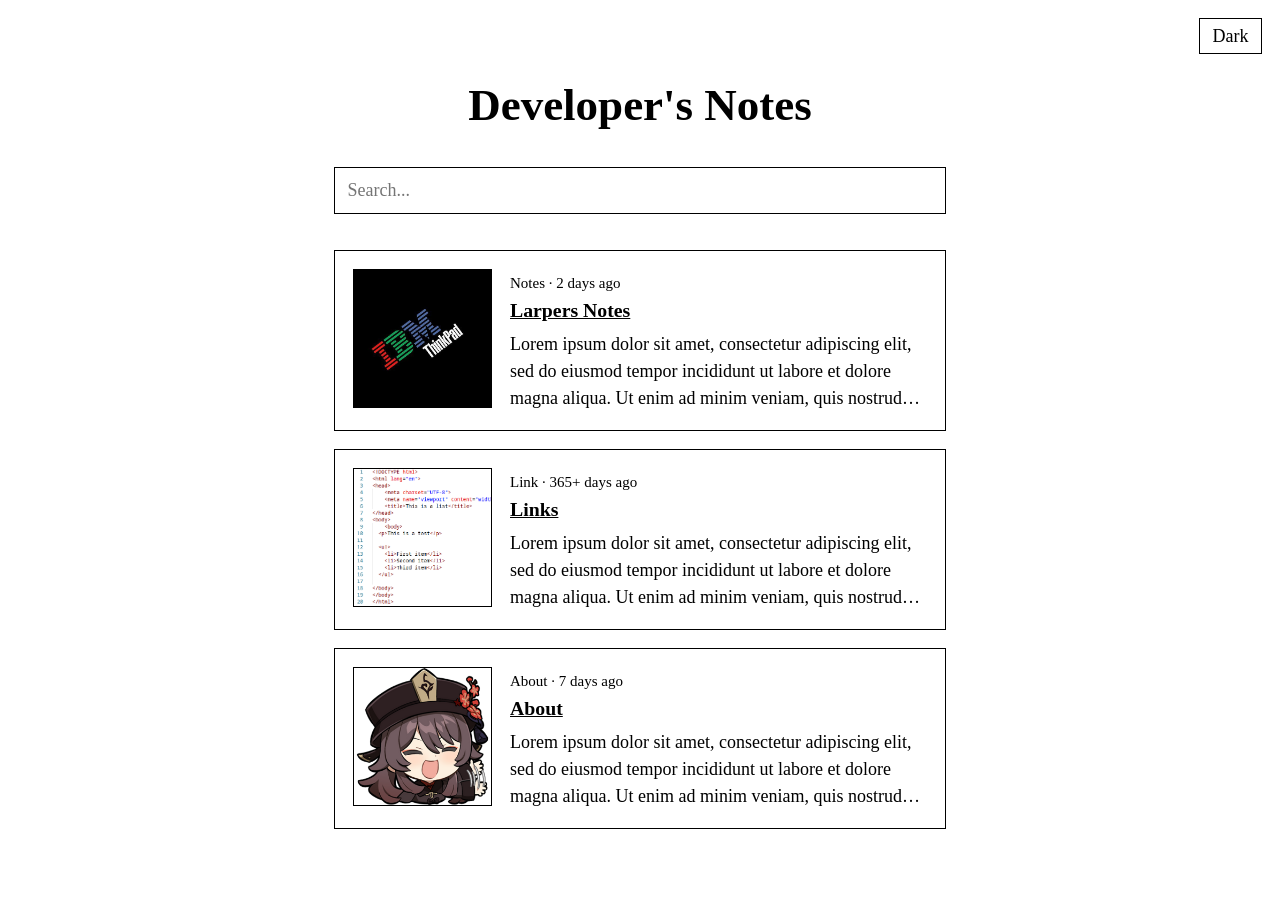
<file: index.html>
<!doctype html>
<html lang="en">
<head>
  <meta charset="utf-8">
  <meta name="viewport" content="width=device-width, initial-scale=1">
  <meta http-equiv="Content-Security-Policy"
        content="default-src 'self'; script-src 'self'; style-src 'self'; img-src 'self' data:">
  <title>Developer's Notes</title>
  <link rel="icon" href="/img/Ajaw.ico" type="image/svg+xml">
  <link rel="stylesheet" href="/style.css">
  <script src="scripts/theme.js"></script>
</head>
<body>
  <button id="theme" aria-label="Toggle dark mode">Dark</button>

  <header class="hero">
    <h1>Developer's Notes</h1>
    <input id="q" type="search" placeholder="Search..." aria-label="Search">
  </header>

  <main class="feed">
    <a class="card" href="pages/notes/">
      <div class="thumb right">
        <img src="img/ibm.jpg" alt="IBM ThinkPad logo">
      </div>
      <div class="text">
        <small>Notes · 2 days ago</small>
        <h2>Larpers Notes</h2>
        <p>Lorem ipsum dolor sit amet, consectetur adipiscing elit, sed do eiusmod tempor incididunt ut labore et dolore magna aliqua. Ut enim ad minim veniam, quis nostrud exercitation ullamco laboris nisi ut aliquip ex ea commodo consequat. Duis aute irure dolor in reprehenderit in voluptate velit esse cillum dolore eu fugiat nulla pariatur.</p>
      </div>
    </a>

    <a class="card" href="pages/links/">
      <div class="thumb top">
        <img src="img/list.png" alt="HTML code for a list of links">
      </div>
      <div class="text">
        <small>Link · 365+ days ago</small>
        <h2>Links</h2>
        <p>Lorem ipsum dolor sit amet, consectetur adipiscing elit, sed do eiusmod tempor incididunt ut labore et dolore magna aliqua. Ut enim ad minim veniam, quis nostrud exercitation ullamco laboris nisi ut aliquip ex ea commodo consequat. Duis aute irure dolor in reprehenderit in voluptate velit esse cillum dolore eu fugiat nulla pariatur.</p>
      </div>
    </a>

     <a class="card" href="pages/about/">
      <div class="thumb">
        <img src="img/hutao.png" alt="about image">
      </div>
      <div class="text">
        <small>About · 7 days ago</small>
        <h2>About</h2>
        <p>Lorem ipsum dolor sit amet, consectetur adipiscing elit, sed do eiusmod tempor incididunt ut labore et dolore magna aliqua. Ut enim ad minim veniam, quis nostrud exercitation ullamco laboris nisi ut aliquip ex ea commodo consequat. Duis aute irure dolor in reprehenderit in voluptate velit esse cillum dolore eu fugiat nulla pariatur.</p>
      </div>
    </a>

  </main>
  <nav id="pager" class="pager" aria-label="Pagination"></nav>
  <p id="empty" hidden>What are you looking for? No result (≧ᗜ≦)</p>

  <script src="scripts/app.js"></script>
</body>
</html>
</file>
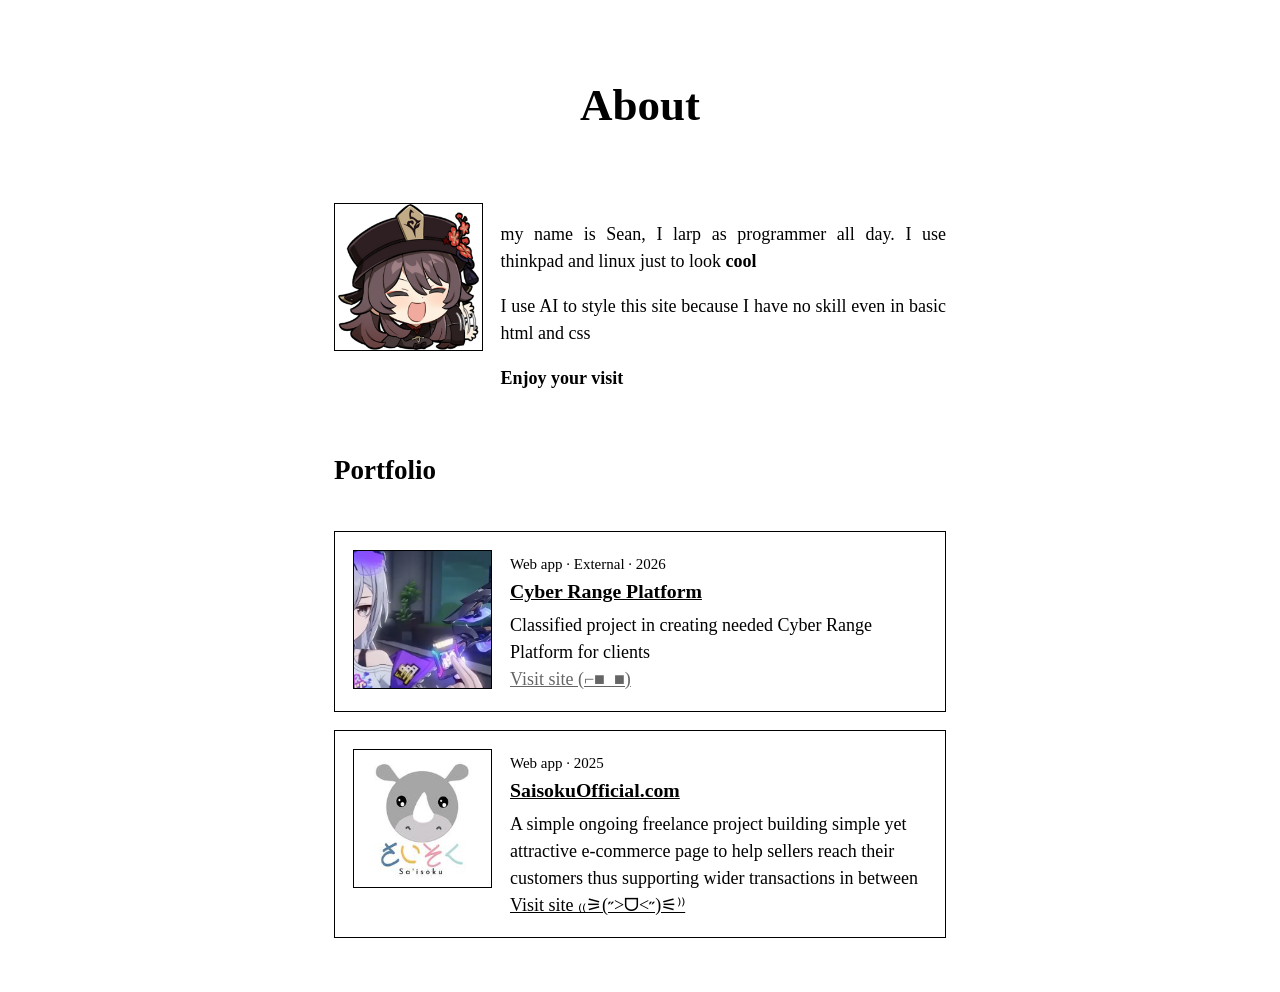
<file: pages/about/index.html>
<!DOCTYPE html>
<html lang="en">
<head>
<meta charset="utf-8">
<meta name="viewport" content="width=device-width, initial-scale=1">
<meta http-equiv="Content-Security-Policy"
content="default-src 'self'; script-src 'self'; style-src 'self'; img-src 'self' data:">
<title>About</title>
<link rel="stylesheet" href="../../style.css">
<script src="../../scripts/theme.js"></script>
<link rel="icon" href="/img/Ajaw.ico" type="image/x-icon">
</head>
<body>
<header class="hero"><h1>About</h1></header>
<main class="feed">

<div class="media">
<div class="thumb">
<img src="../../img/hutao.png" alt="Hutao says hi">
</div>
<div class="text">
<p>my name is Sean, I larp as programmer all day. I use thinkpad and linux just to look <strong>cool</strong></p>
<p>I use AI to style this site because I have no skill even in basic html and css</p>
<p><strong>Enjoy your visit</strong></p>
</div>
</div>

<h2>Portfolio</h2>

<div class="card static">
<div class="thumb">
<img src="../../img/hackk.webp" alt="Cyber Range">
</div>
<div class="text">
<small>Web app · External · 2026</small>
<h2>Cyber Range Platform</h2>
<p> Classified project in creating needed Cyber Range Platform for clients </p>
<p><a aria-disabled="true">Visit site (⌐■_■) </a></p>
</div>
</div>

<!-- Static card: only the "Visit site" link is clickable -->
<div class="card static">
<div class="thumb">
<img src="../../img/saisoku.png" alt="saisokuofficial.com logo of a cute rhino with colorful text said the brand name">
</div>
<div class="text">
<small>Web app · 2025</small>
<h2>SaisokuOfficial.com</h2>
<p>A simple ongoing freelance project building simple yet attractive e-commerce page to help sellers reach their customers thus supporting wider transactions in between</p>
<p><a href="https://saisokuofficial.com" target="_blank" rel="noopener noreferrer">Visit site ₍₍⚞(˶>ᗜ<˶)⚟⁾⁾ </a></p>
</div>
</div>

</main>
</body>
</html>
</file>
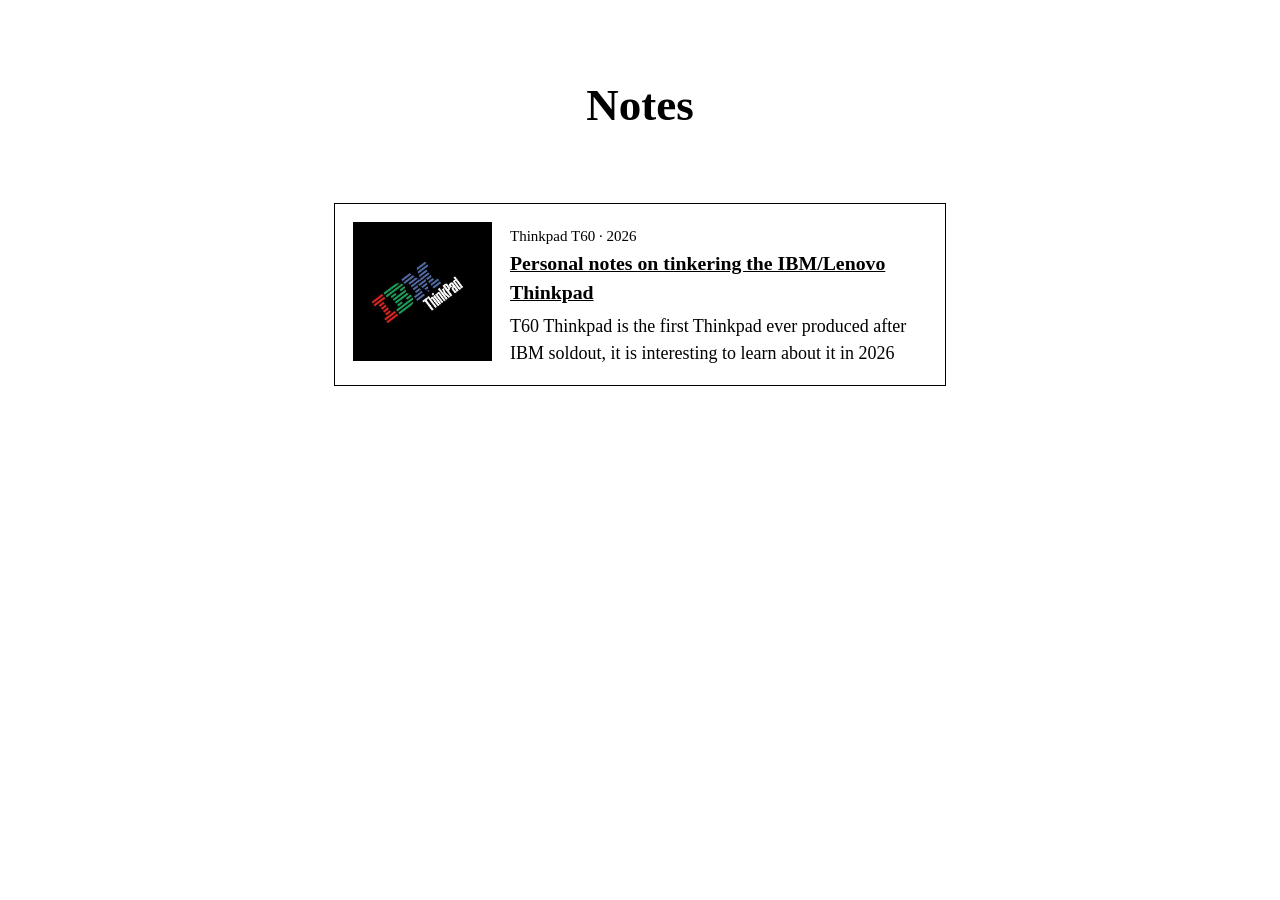
<file: pages/notes/index.html>
<!DOCTYPE html>
<html lang="en">
<head>
<meta charset="utf-8">
<meta name="viewport" content="width=device-width, initial-scale=1">
<meta http-equiv="Content-Security-Policy"
content="default-src 'self'; script-src 'self'; style-src 'self'; img-src 'self' data:">
<title>Notes</title>
<link rel="stylesheet" href="../../style.css">
<script src="../../scripts/theme.js"></script>
<link rel="icon" href="/img/Ajaw.ico" type="image/svg+xml">
</head>
<body>
<header class="hero"><h1>Notes</h1></header>
<main class="feed">


<a class="card" href="./T4_Article/">
<div class="thumb right">
<img src="../../img/ibm.jpg" alt="IBM ThinkPad logo">
</div>
<div class="text">
<small>Thinkpad T60 · 2026</small>
<h2>Personal notes on tinkering the IBM/Lenovo Thinkpad</h2>
<p>T60 Thinkpad is the first Thinkpad ever produced after IBM soldout, it is interesting to learn about it in 2026</p>
</div>
</a>


</main>
</body>
</html>
</file>
<file: style.css>
:root {
  color-scheme: light dark;
  font: 18px/1.5 "Times New Roman", Times, serif;
}
:root[data-theme="light"] { color-scheme: light; }
:root[data-theme="dark"]  { color-scheme: dark; }

body {
  margin: 0;
  background: Canvas;
  color: CanvasText;
}
a { color: inherit; }

.hero {
  padding: 4rem 1rem 2rem;
  text-align: center;
}
.hero h1 { margin: 0 0 1.5rem; font-size: 2.5rem; }

#q {
  width: min(100%, 34rem);
  box-sizing: border-box;
  padding: .5rem .7rem;
  border: 1px solid CanvasText;
  border-radius: 0;
  background: Canvas;
  color: CanvasText;
  font: inherit;
}

.feed {
  display: flex;
  flex-direction: column;
  gap: 1rem;
  width: min(100%, 36rem);
  margin: 0 auto;
  padding: 0 1rem 3rem;
  box-sizing: border-box;
}

/* cards: .card and .card-flat look the same now */
.card, .card-flat {
  display: grid;
  grid-template-columns: 1fr 3fr;
  gap: 1rem;
  align-items: start;
  padding: 1rem;
  border: 1px solid CanvasText;
  color: inherit;
  text-decoration: none;
}
.card:hover, .card-flat:hover { background: CanvasText; color: Canvas; }
.card[hidden] { display: none; }
.card h2, .card-flat h2 { margin: 0 0 .3rem; font-size: 1.1rem; text-decoration: underline; }
.card p, .card small, .card-flat p, .card-flat small { margin: 0; }

.thumb {
  aspect-ratio: 1;
  border: 1px solid CanvasText;
  overflow: hidden;
}
.thumb img { display: block; width: 100%; height: 100%; object-fit: cover; }
.thumb.top img { object-position: left top; }
.thumb.fit img { object-fit: contain; }

/* about page */
.media {
  display: grid;
  grid-template-columns: 1fr 3fr;
  gap: 1rem;
  align-items: start;
}
.media .text p { text-align: justify; hyphens: auto; }

#theme {
  position: fixed;
  top: 1rem;
  right: 1rem;
  padding: .2rem .7rem;
  border: 1px solid CanvasText;
  border-radius: 0;
  background: Canvas;
  color: CanvasText;
  font: inherit;
  cursor: pointer;
}

@media (max-width: 30rem) {
  .media { grid-template-columns: 1fr; }
  .media .thumb { max-width: 12rem; }
}

.thumb.right img { object-position: 70% center; }

.card p, .card-flat p {
  display: -webkit-box;
  -webkit-box-orient: vertical;
  -webkit-line-clamp: 3;
  line-clamp: 3;
  overflow: hidden;
}

#empty { text-align: center; }

.pager {
  display: flex;
  flex-wrap: wrap;
  justify-content: center;
  gap: .4rem;
  padding: 0 1rem 3rem;
}
.pager[hidden] { display: none; }

.pager button {
  min-width: 2.2rem;
  padding: .2rem .6rem;
  border: 1px solid CanvasText;
  border-radius: 0;
  background: Canvas;
  color: CanvasText;
  font: inherit;
  cursor: pointer;
}
.pager button:hover:not(:disabled),
.pager button[aria-current="page"] { background: CanvasText; color: Canvas; }
.pager button:disabled { opacity: .4; cursor: default; }

.btn {
  display: inline-block;
  padding: .4rem 1rem;
  border: 1px solid CanvasText;
  color: inherit;
  text-decoration: none;
}
.btn:hover { background: CanvasText; color: Canvas; }

.card.static:hover { background: none; color: inherit; outline: 2px solid CanvasText; }
.card.static p {
  display: block;
  overflow: visible;
  -webkit-line-clamp: unset;
  line-clamp: unset;
}

/* Article page: A4 sheet on a gray desk, Medium-style reading column */

body.article { background: #e8e8e8; }
:root[data-theme="dark"] body.article { background: #2b2b2b; }

.a4-page {
  box-sizing: border-box;
  width: min(210mm, 100% - 2rem);
  min-height: 297mm;
  margin: 2rem auto;
  padding: 25mm 22mm;
  background: #fff;
  color: #111;
  box-shadow: 0 1px 6px rgba(0, 0, 0, .25);
  font: 1.125rem/1.7 Georgia, "Times New Roman", serif;
}

.a4-page h1 {
  margin: 0 0 .3em;
  font-size: 2.4rem;
  line-height: 1.2;
  font-weight: 700;
  letter-spacing: -.01em;
}
.a4-page .subheading {
  margin: 0 0 2.5rem;
  font-size: 1.25rem;
  line-height: 1.4;
  color: #6b6b6b;
}
.a4-page h2 {
  margin: 2.2em 0 .6em;
  font-size: 1.5rem;
  line-height: 1.3;
}
.a4-page p { margin: 0 0 1.4em; }
.a4-page a { color: inherit; }
.a4-page img { max-width: 100%; height: auto; }

/* phones: drop the paper look, use the full screen */
@media (max-width: 40rem) {
  .a4-page {
    width: 100%;
    min-height: 100vh;
    margin: 0;
    padding: 1.5rem 1.25rem 3rem;
    box-shadow: none;
    font-size: 1.05rem;
  }
  .a4-page h1 { font-size: 1.9rem; }
}

/* print / save as PDF: real A4 margins on every page */
@page { size: A4; margin: 25mm 22mm; }

@media print {
  body.article { background: #fff; }
  .a4-page {
    width: auto;
    min-height: 0;
    margin: 0;
    padding: 0;
    box-shadow: none;
  }
}

@view-transition { navigation: auto; }

a:not([href]) {
  text-decoration: underline;
  cursor: default;
  opacity: .6;
}
</file>
